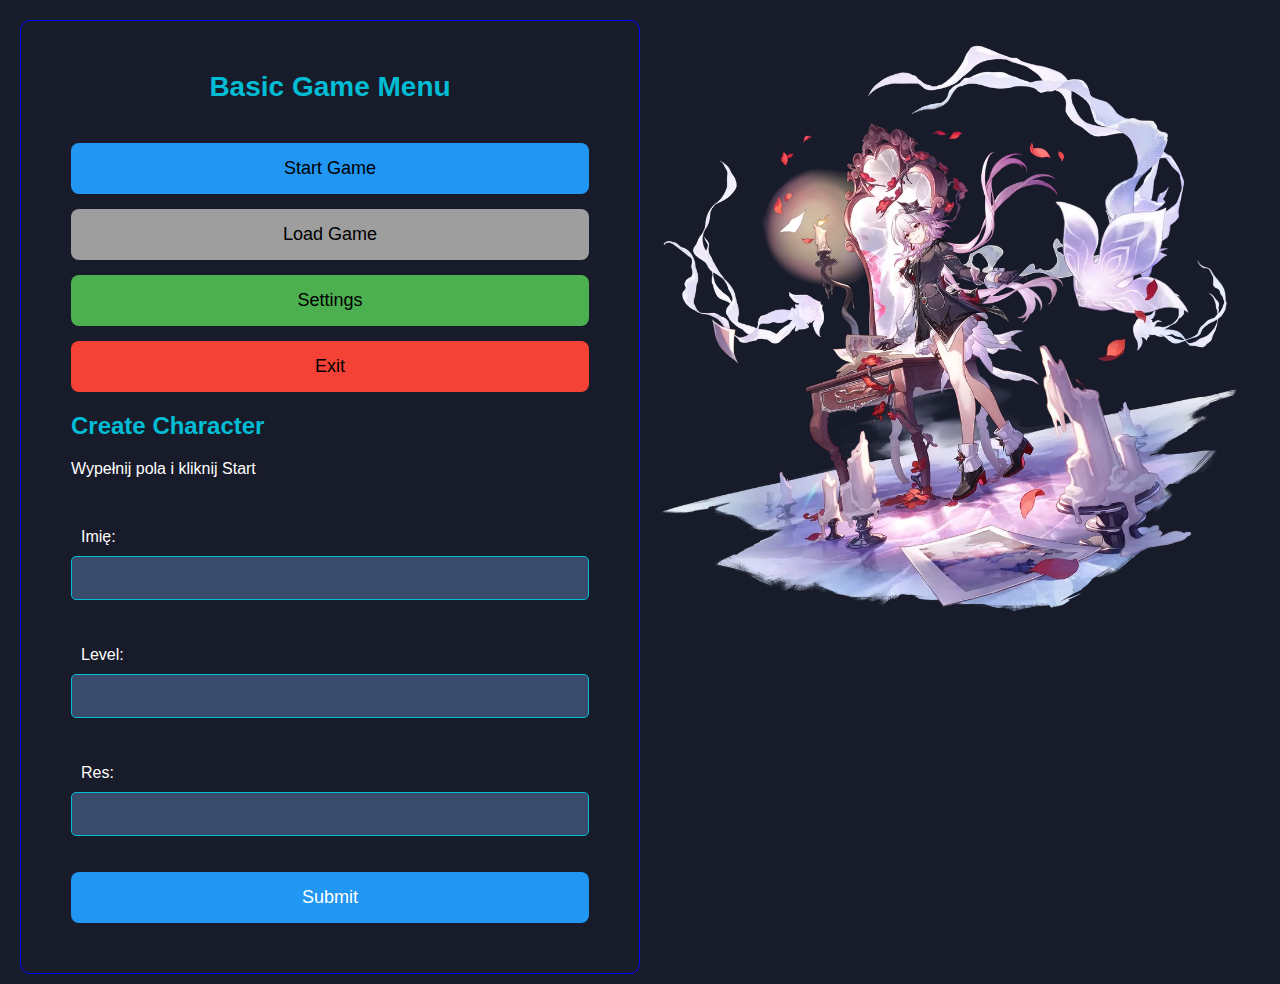
<file: zadanie-3/index.html>
<!DOCTYPE html>
<html lang="pl">
<head>
    <meta charset="UTF-8">
    <meta name="viewport" content="width=device-width, initial-scale=1.0">
    <title>Basic Game Menu</title>
    <link rel="stylesheet" href="style.css">
</head>
<body>
    <div class="container">
            <h1>Basic Game Menu</h1>
            <div class="menu-buttons">
                <button class="btn start">Start Game</button>
                <button class="btn load">Load Game</button>
                <button class="btn settings">Settings</button>
                <button class="btn exit">Exit</button>
            </div>

            <h2>Create Character</h2>
            <p>Wypełnij pola i kliknij Start</p>
            <form>
                <label for="name">Imię:</label>
                <input type="text" id="name" name="name" required><br><br>
                <label for="level">Level:</label>
                <input type="number" id="level" name="level" required><br><br>
                <label for="res">Res:</label>
                <input type="text" id="res" name="res" required><br><br>
                <button type="submit" class="btn submit">Submit</button>
            </form>
        </div>
        </div>

        <div class="image">
            <img src="Character_Evernight_Splash_Art.webp" alt="">
        </div>
</body>
</html>
</file>
<file: zadanie-3/style.css>
* {
    margin: 0;
    padding: 10px;
    box-sizing: border-box;

}

body {
    font-family: 'Arial', sans-serif;
    background-color: #181c2a;
    color: white;
}

.container {
 padding: 40px;
 float: left;
 width: 50%;
 border: 1px solid blue;
border-radius: 10px;
width: 50%;
}

.menu {
    width: 35%;
    background-color: #2e3a59;
    border-radius: 15px;
    padding: 20px;
    box-shadow: 0 4px 15px rgba(0, 0, 0, 0.6);
}

h1 {
    font-size: 28px;
    color: #00bcd4;
    text-align: center;
    margin-bottom: 20px;
}

.menu-buttons {
    display: flex;
    flex-direction: column;
    gap: 15px;
}

.btn {
    padding: 15px;
    font-size: 18px;
    border: none;
    border-radius: 8px;
    cursor: pointer;
    text-align: center;
    transition: background-color 0.3s ease;
}

.start {
    background-color: #2196f3;
}

.load {
    background-color: #9e9e9e;
}

.settings {
    background-color: #4caf50;
}

.exit {
    background-color: #f44336;
}

.btn:hover {
    opacity: 0.8;
}

.character-creation {
    width: 40%;
    background-color: #2e3a59;
    border-radius: 15px;
    padding: 20px;
    box-shadow: 0 4px 15px rgba(0, 0, 0, 0.6);
}

h2 {
    font-size: 24px;
    color: #00bcd4;
}

p {
    font-size: 16px;
    margin-bottom: 20px;
}

form {
    display: flex;
    flex-direction: column;
}

input {
    padding: 12px;
    font-size: 16px;
    border: 1px solid #00bcd4;
    border-radius: 5px;
    background-color: #3a4a6a;
    color: white;
}

.submit {
    background-color: #2196f3;
    color: white;
}

.submit:hover {
    background-color: #1976d2;
}

.image {
    width: 20%;
}

.image img {
    width: 100%;
    border-radius: 10px;
}
.image{
    float: right;
    width: 50%;
}
</file>
